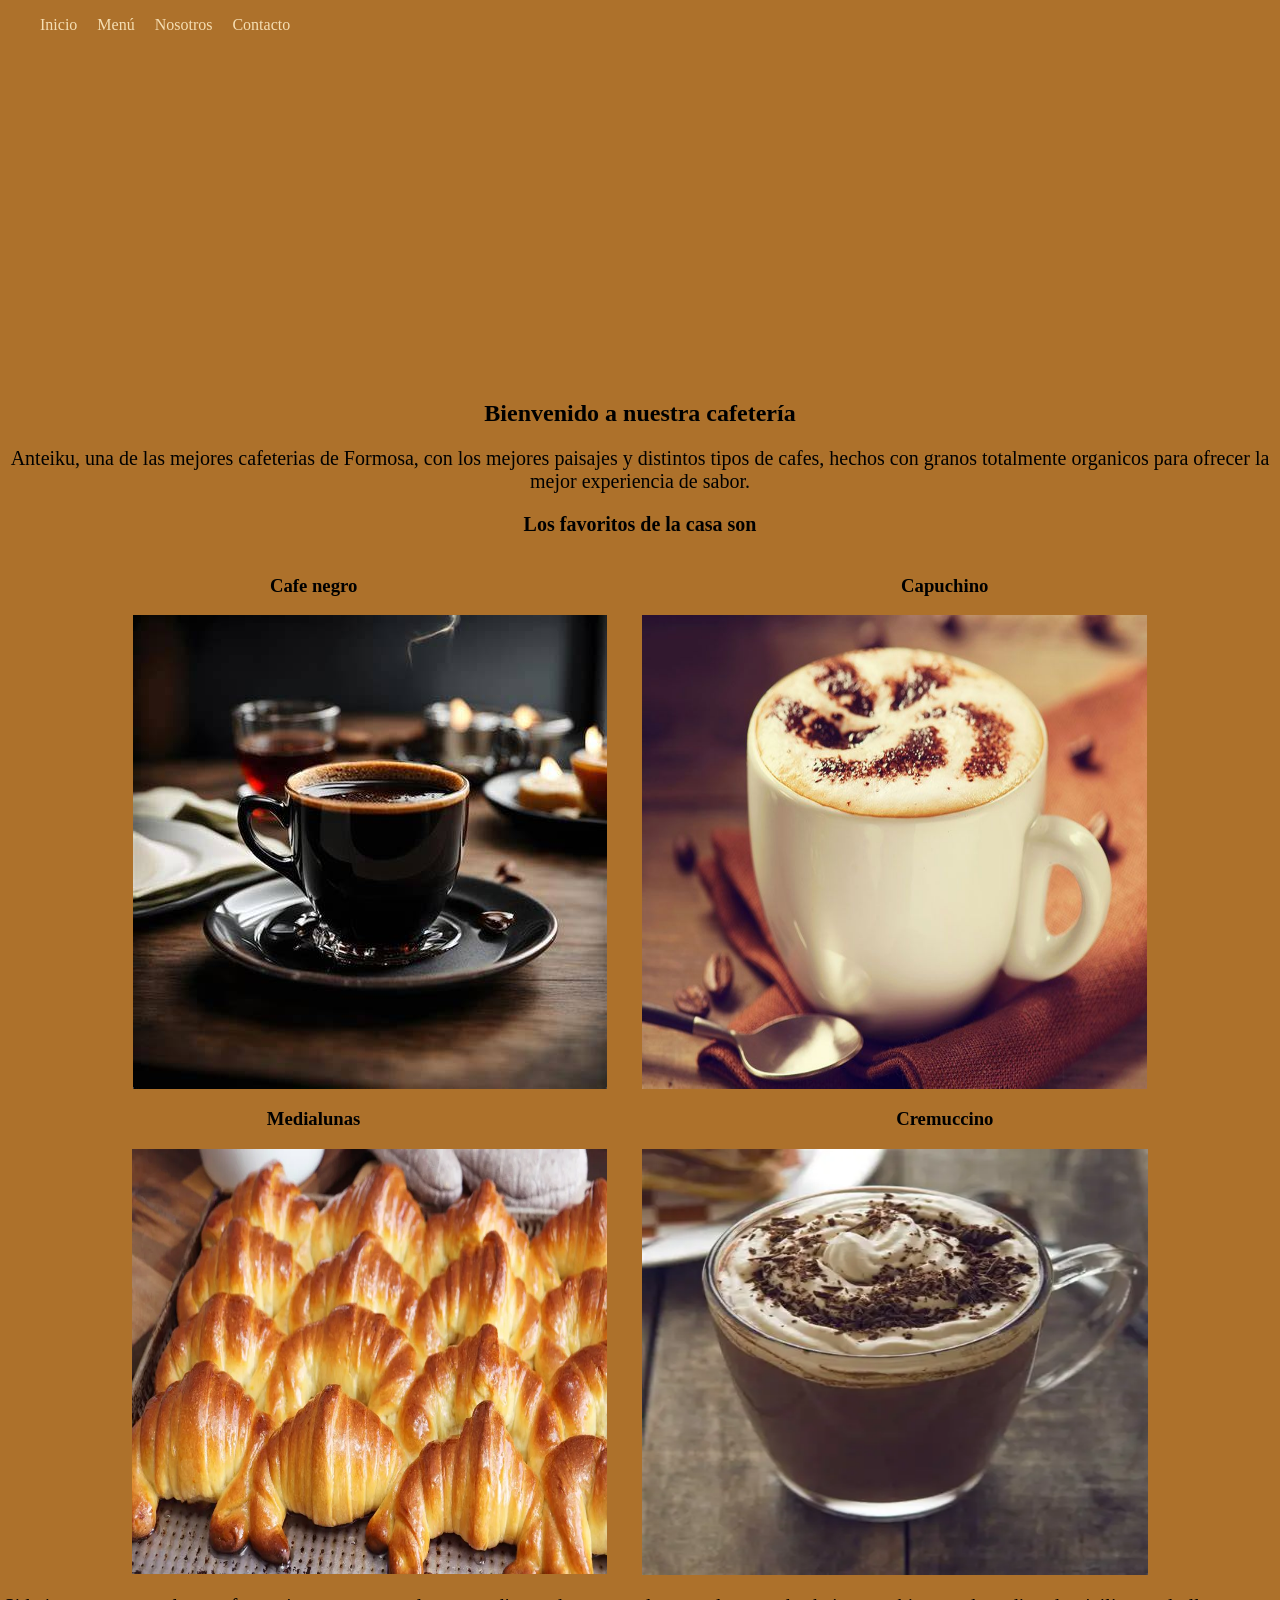
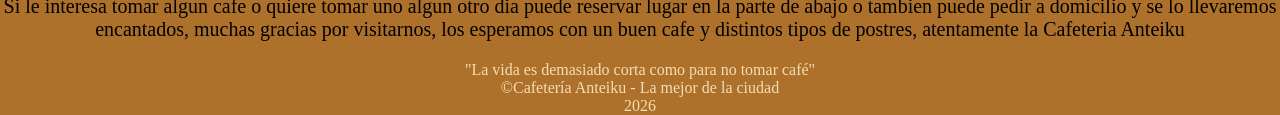
<file: Index.html>
<!doctype html>
<html lang="en">
  <head>
    <meta charset="UTF-8" />
    <meta name="viewport" content="width=, initial-scale=1.0" />
    <title>Inicio - Anteiku</title>
    <link rel="stylesheet" href="assets/css/inicio.css" />
  </head>
  <header>
    <nav>
      <ul>
        <li><a href="Index.html">Inicio</a></li>
        <li><a href="menu.html">Menú</a></li>
        <li><a href="nosotros.html">Nosotros</a></li>
        <li><a href="contacto.html">Contacto</a></li>
      </ul>
    </nav>
  </header>

  <body style="margin: 0">
    <section class="fondocafe">
      <video autoplay muted loop playsinline id="videocafe">
        <source src="assets/img/videocafe.mp4" type="video/mp4" />
      </video>
    </section>

    <section class="partemarron">
      <h2>Bienvenido a nuestra cafetería</h2>
      <p>
        Anteiku, una de las mejores cafeterias de Formosa, con los mejores
        paisajes y distintos tipos de cafes, hechos con granos totalmente
        organicos para ofrecer la mejor experiencia de sabor.
      </p>

      <h3><p>Los favoritos de la casa son</p></h3>
      <div class="productos">
        <h3>Cafe negro</h3>
      </div>
      <div class="productos">
        <h3>Capuchino</h3>
      </div>
      <section>
        <div class="Menu">
          <img src="assets/img/OIP.jfif" alt="" />

          <img
            src="assets/img/7ff9e0e84c90a0f87e27d2e968429e9b.jpg"
            alt=""
            width="505px"
          />
        </div>
      </section>
      <div class="productos">
        <h3>Medialunas</h3>
      </div>
      <div class="productos">
        <h3>Cremuccino</h3>
      </div>

      <section class="Menu">
        <img
          src="assets/img/medialunas.webp"
          alt=""
          width="475px"
          height="425px"
        />
        <img
          src="assets/img/cremuccino.webp"
          alt=""
          width="506px"
          height="426px"
        />
      </section>
      <p>
        Si le interesa tomar algun cafe o quiere tomar uno algun otro dia puede
        reservar lugar en la parte de abajo o tambien puede pedir a domicilio y
        se lo llevaremos encantados, muchas gracias por visitarnos, los
        esperamos con un buen cafe y distintos tipos de postres, atentamente la
        Cafeteria Anteiku
      </p>
    </section>
    <footer>
      "La vida es demasiado corta como para no tomar café"<br />
      &copy;Cafetería Anteiku - La mejor de la ciudad <br />
      2026
    </footer>
  </body>
</html>
</file>
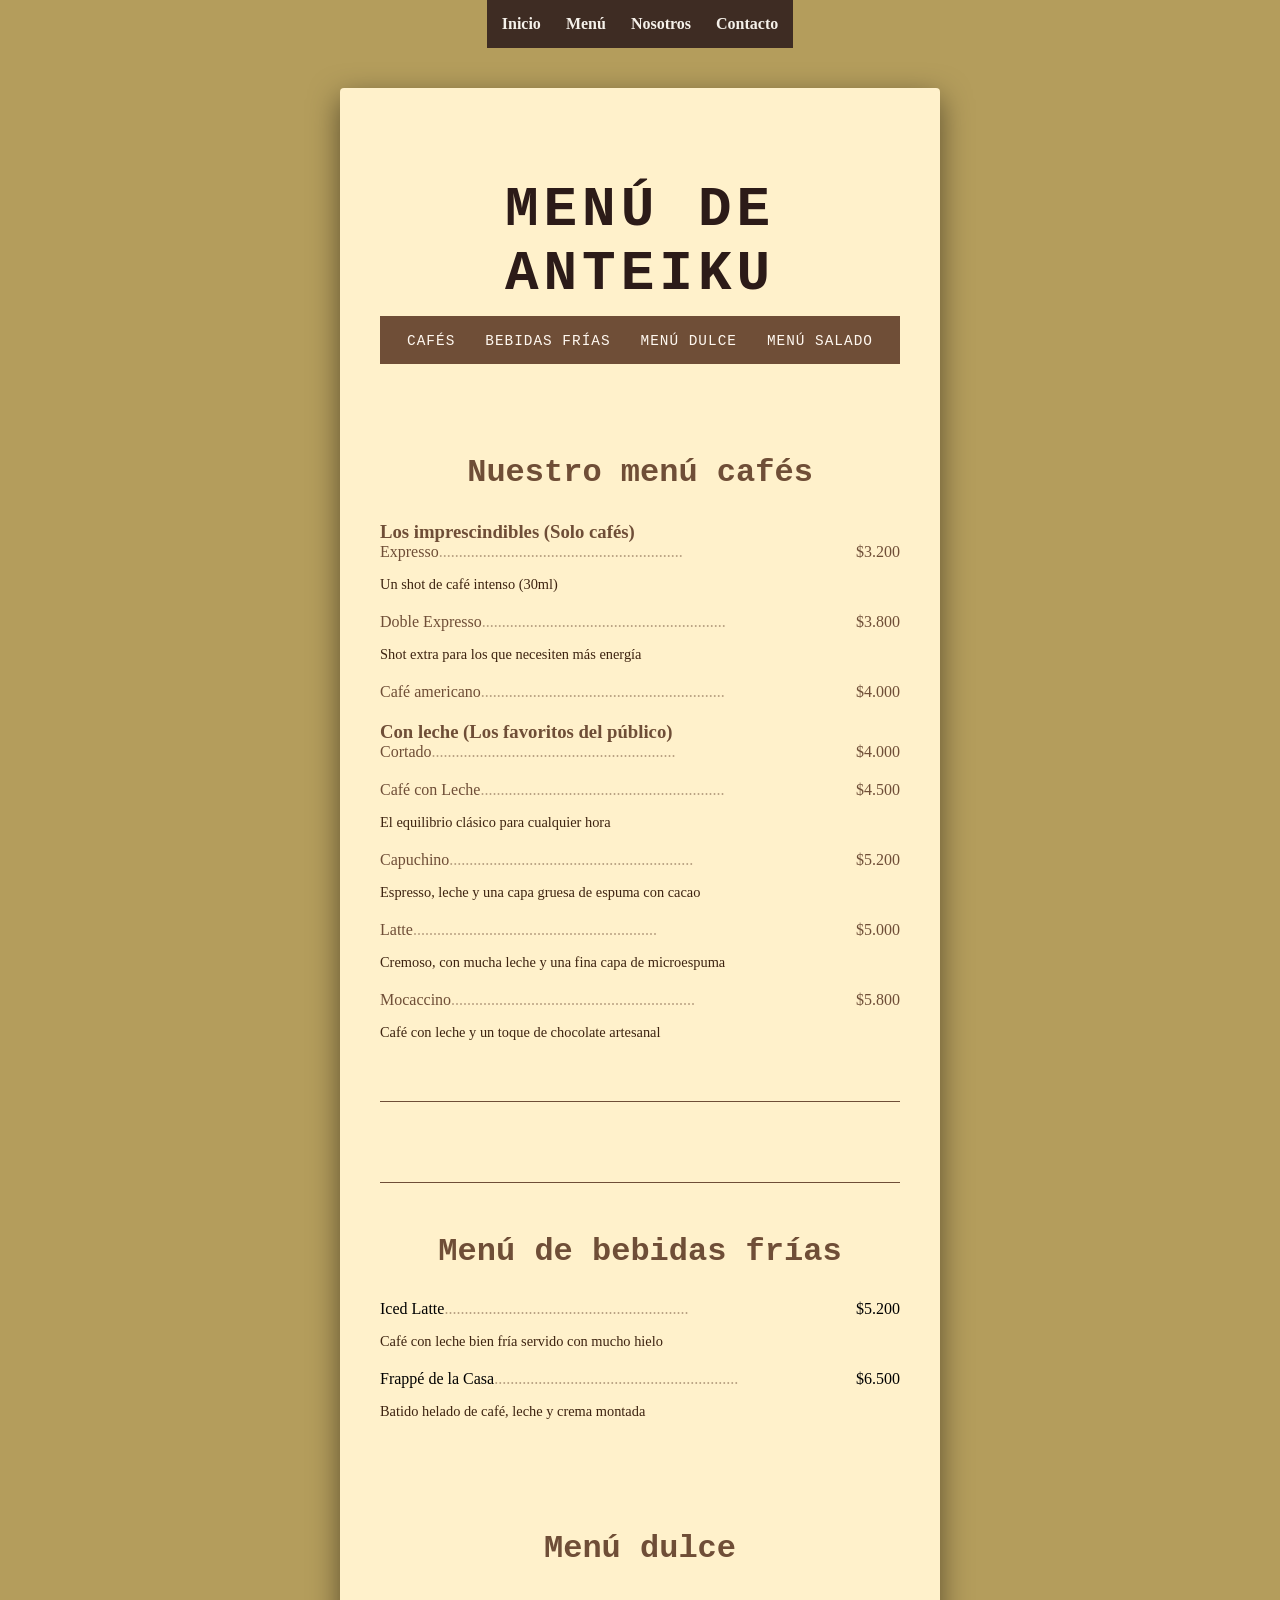
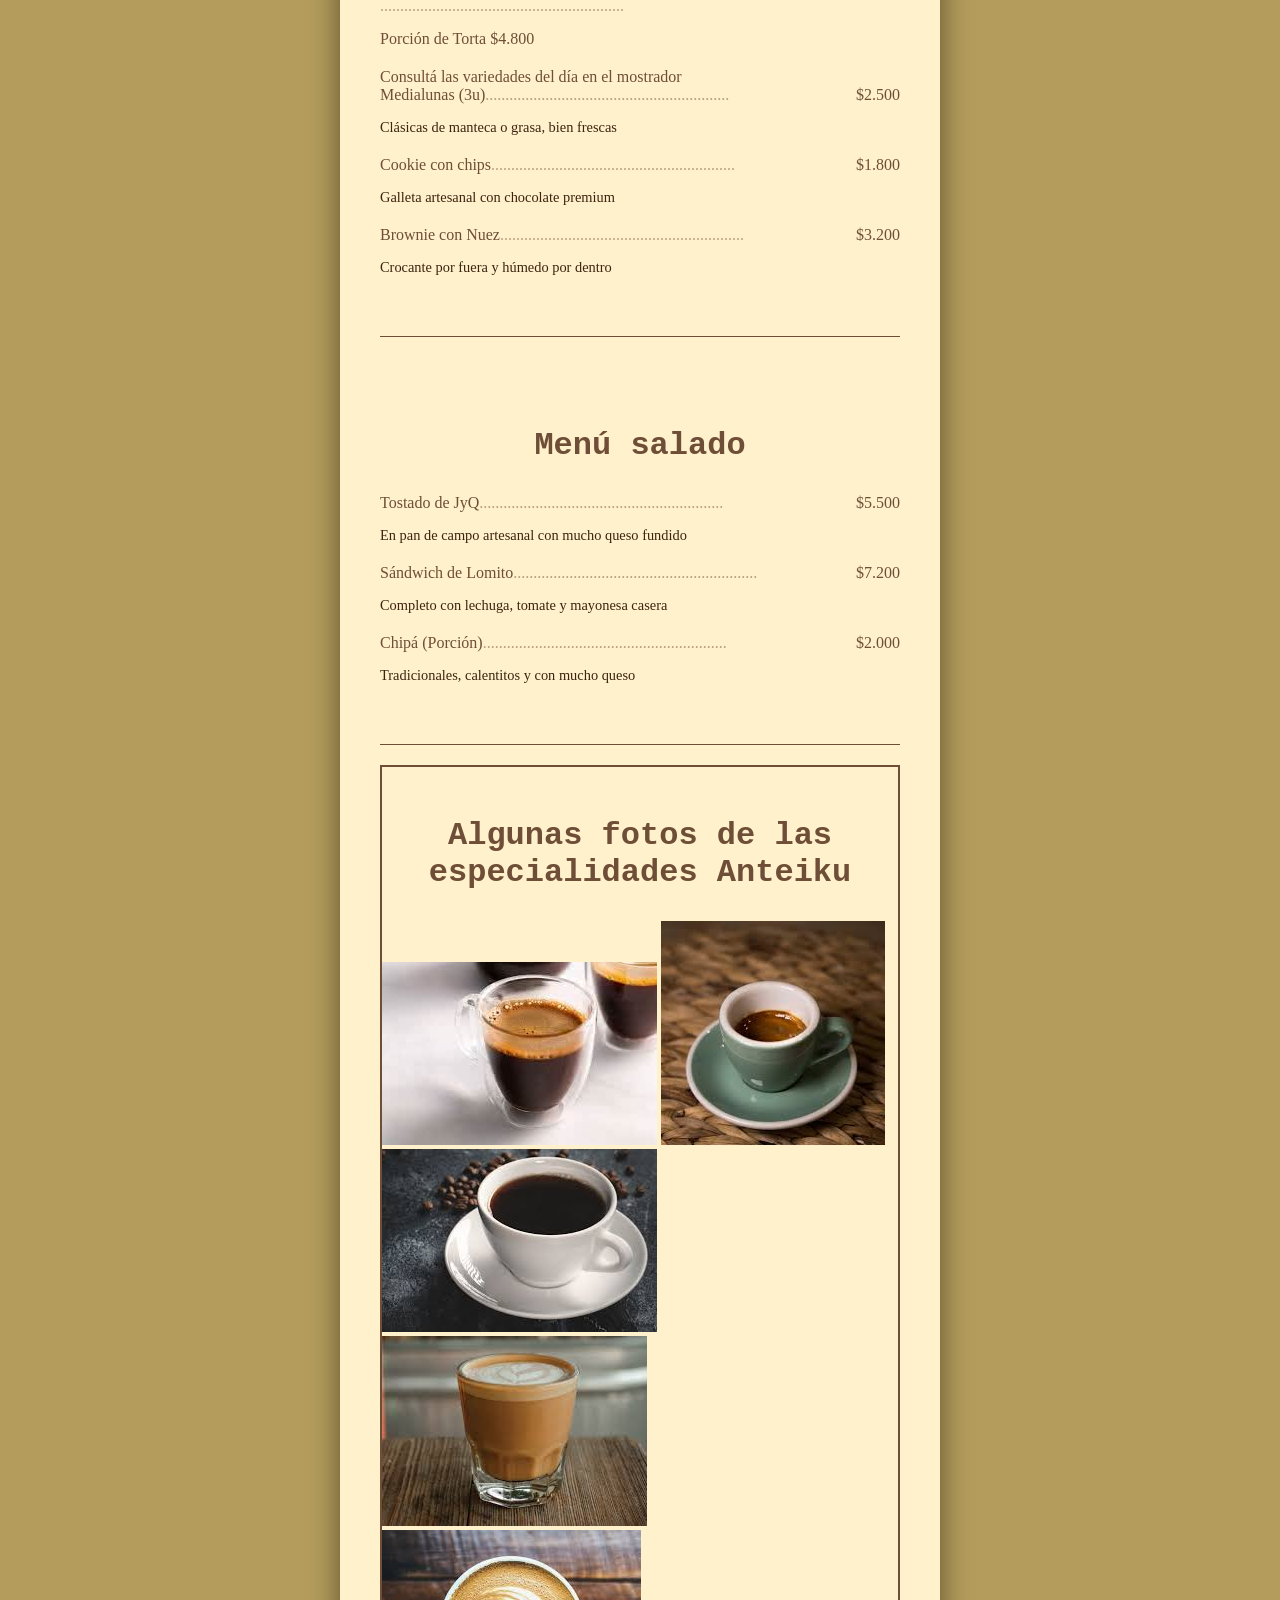
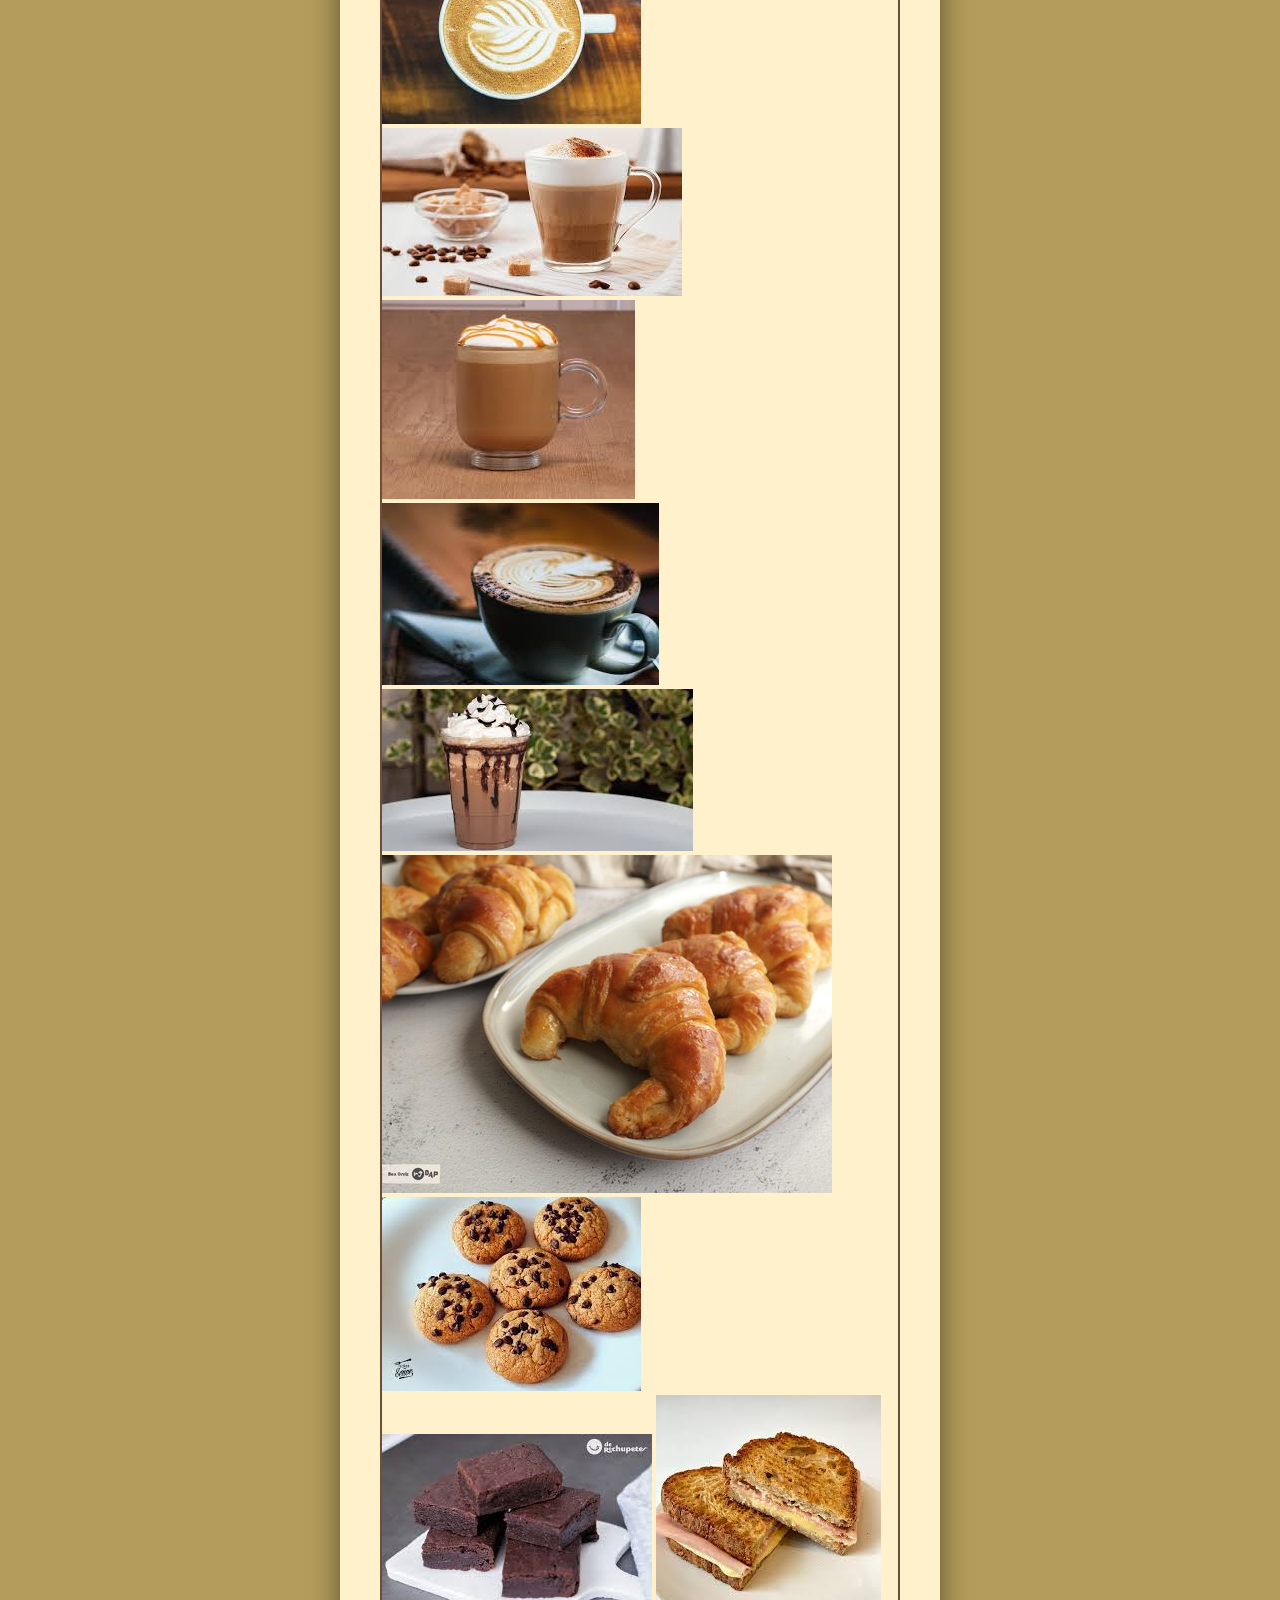
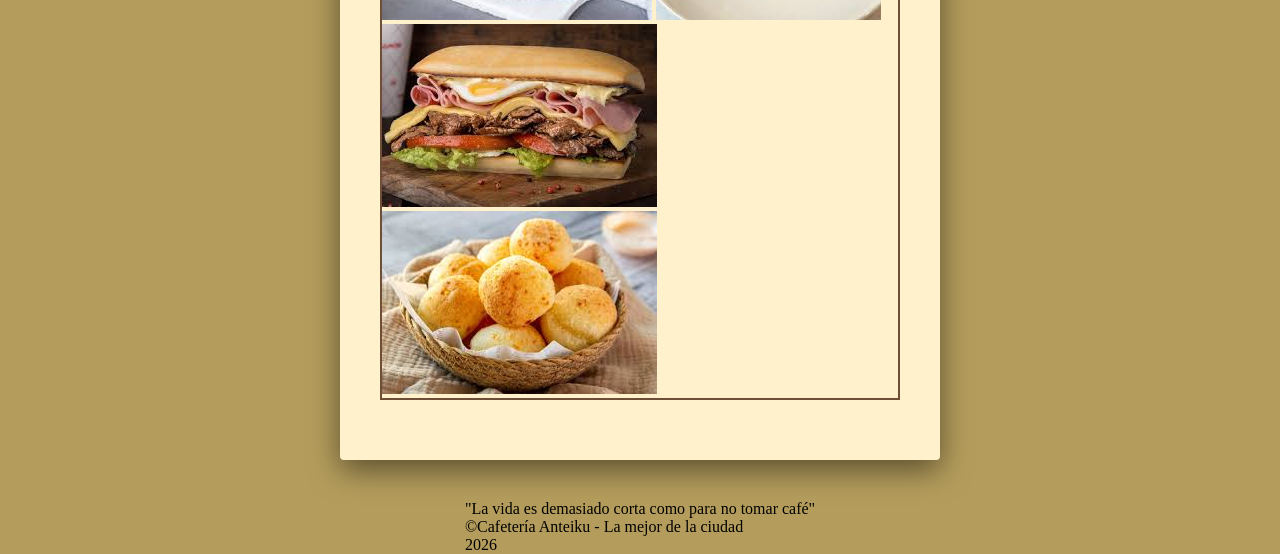
<file: menu.html>
<!doctype html>
<html lang="en">
  <head>
    <meta charset="UTF-8" />
    <meta name="viewport" content="width=device-width, initial-scale=1.0" />
    <title>Document</title>
    <link rel="stylesheet" href="assets/css/stylemenu.css">
  </head>
  <body class="pagina-menu">
    <header>
      <nav>
        <ul>
          <li><a href="Index.html">Inicio</a></li>
          <li><a href="menu.html">Menú</a></li>
          <li><a href="nosotros.html">Nosotros</a></li>
          <li><a href="contacto.html">Contacto</a></li>
        </ul>
      </nav>
    </header>
      <main class="main-menu">
        <h1 class="menuh1">Menú de Anteiku</h1>
        <nav class="nav-menu">
          <ul>
            <li><a href="#cafes">Cafés</a></li>
            <li><a href="#bebidasfrias">Bebidas frías</a></li>
            <li><a href="#dulce">Menú Dulce</a></li>
            <li><a href="#salado">Menú Salado</a></li>
          </ul>
        </nav>
        <section id="cafes">
          <h2 class="menuh2">Nuestro menú cafés</h2>
          <h3 class="menuh3">Los imprescindibles (Solo cafés)</h3>
          <div class="item">
            <div class="linea-arriba">
            <span class="nombre">Expresso</span>
            <span class="precio">$3.200</span>
            </div>
            <p>Un shot de café intenso (30ml)</p>
          </div>
          <div class="item">
            <div class="linea-arriba">
            <span class="nombre">Doble Expresso</span>
            <span class="precio">$3.800</span>
            </div>
            <p>Shot extra para los que necesiten más energía</p>
          </div>
          <div class="item">
            <div class="linea-arriba">
            <span class="nombre">Café americano</span>
            <span class="precio">$4.000</span>
            </div>
          </div>
          <h3>Con leche (Los favoritos del público)</h3>
          <div class="item">
            <div class="linea-arriba">
            <span class="nombre">Cortado</span>
            <span class="precio">$4.000</span>
            </div>
          </div>
          <div class="item">
             <div class="linea-arriba">
            <span class="nombre">Café con Leche</span>
            <span class="precio">$4.500</span>
            </div>
            <p>El equilibrio clásico para cualquier hora</p>
          </div>
          <div class="item">
            <div class="linea-arriba">
            <span class="nombre">Capuchino</span>
            <span class="precio">$5.200</span>
            </div>
            <p>Espresso, leche y una capa gruesa de espuma con cacao</p>
          </div>
          <div class="item">
            <div class="linea-arriba">
            <span class="nombre">Latte</span>
            <span class="precio">$5.000</span>
            </div>
            <p>Cremoso, con mucha leche y una fina capa de microespuma</p>
          </div>
          <div class="item">
            <div class="linea-arriba">
            <span class="nombre">Mocaccino</span>
            <span class="precio">$5.800</span>
            </div>
            <p>Café con leche y un toque de chocolate artesanal</p>
          </div>
        </section>
        <section id="bebidasfrias"></section>
        <h2 class="menuh2">Menú de bebidas frías</h2>
          <div class="item">
            <div class="linea-arriba">
            <span class="nombre">Iced Latte</span>
            <span class="precio">$5.200</span>
            </div>
            <p>Café con leche bien fría servido con mucho hielo</p>
          </div>
            <div class="item">
            <div class="linea-arriba">
              <span class="nombre">Frappé de la Casa</span>
              <span class="precio">$6.500</span>
            </div>
            <p>Batido helado de café, leche y crema montada</p>
        </div>
      </section>
      <section id="dulce">
        <h2 class="menuh2"> Menú dulce </h2>
          <div class="item">
            <div class="linea-arriba"></div>
              <span class="nombre">Porción de Torta</span>
              <span class="precio">$4.800</span>
            </div>
          <p>Consultá las variedades del día en el mostrador</p>
          </div>
          <div class="item">
          <div class="linea-arriba">
            <span class="nombre">Medialunas (3u)</span>
            <span class="precio">$2.500</span>
          </div>
          <p>Clásicas de manteca o grasa, bien frescas</p>
          </div>
          <div class="item">
          <div class="linea-arriba">
            <span class="nombre">Cookie con chips</span>
            <span class="precio">$1.800</span>
          </div>
          <p>Galleta artesanal con chocolate premium</p>
        </div>
        <div class="item">
          <div class="linea-arriba">
            <span class="nombre">Brownie con Nuez</span>
            <span class="precio">$3.200</span>
          </div>
          <p>Crocante por fuera y húmedo por dentro</p>
        </div>
      </section>
      <section id="salado">
        <h2 class="menuh2">Menú salado</h2>
        <div class="item">
          <div class="linea-arriba">
            <span class="nombre">Tostado de JyQ</span>
            <span class="precio">$5.500</span>
          </div>
          <p>En pan de campo artesanal con mucho queso fundido</p>
        </div>
        <div class="item">
          <div class="linea-arriba">
            <span class="nombre">Sándwich de Lomito</span>
            <span class="precio">$7.200</span>
          </div>
          <p>Completo con lechuga, tomate y mayonesa casera</p>
        </div>
        <div class="item">
          <div class="linea-arriba">
            <span class="nombre">Chipá (Porción)</span>
            <span class="precio">$2.000</span>
          </div>
          <p>Tradicionales, calentitos y con mucho queso</p>
        </div>
      </section>
      <section class="galeria-fotos">
        <h2 class="menuh2">Algunas fotos de las especialidades Anteiku</h2>
          <div class="contenedor-galeria">
            <img src="assets/img/expresso.jpg" alt="Expresso Anteiku">
            <img src="assets/img/doble-expresso.jpg" alt="Doble Expresso">
            <img src="assets/img/cafe-americano.jpg" alt="Americano Anteiku">
            <img src="assets/img/cafe-cortado.jpg" alt="Café cortado">
            <img src="assets/img/cafe-con-leche.jpg" alt="Café con leche">
            <img src="assets/img/capuchino.jpg" alt="Capuchino Anteiku">
            <img src="assets/img/latte.jpg" alt="Latte Especial Anteiku">
            <img src="assets/img/mocaccino.jpg" alt="Mocaccino">
            <img src="assets/img/frappe.jpg" alt="Frappe">
            <img src="assets/img/medialunas.jpg" alt="Medialunas">
            <img src="assets/img/cookies.jpg" alt="Cookies Anteiku">
            <img src="assets/img/brownies.jpg" alt="Brownies Especial Anteiku">
            <img src="assets/img/tostados.jpg" alt="Tostados">
            <img src="assets/img/lomito.jpg" alt="Lomito Anteiku">
            <img src="assets/img/chipas.jpg" alt="Chipas">
          </div>
      </section>
    </main>
    <footer>
      "La vida es demasiado corta como para no tomar café"<br />
      &copy;Cafetería Anteiku - La mejor de la ciudad <br />
      2026
    </footer>
  </body>
</html>
</file>
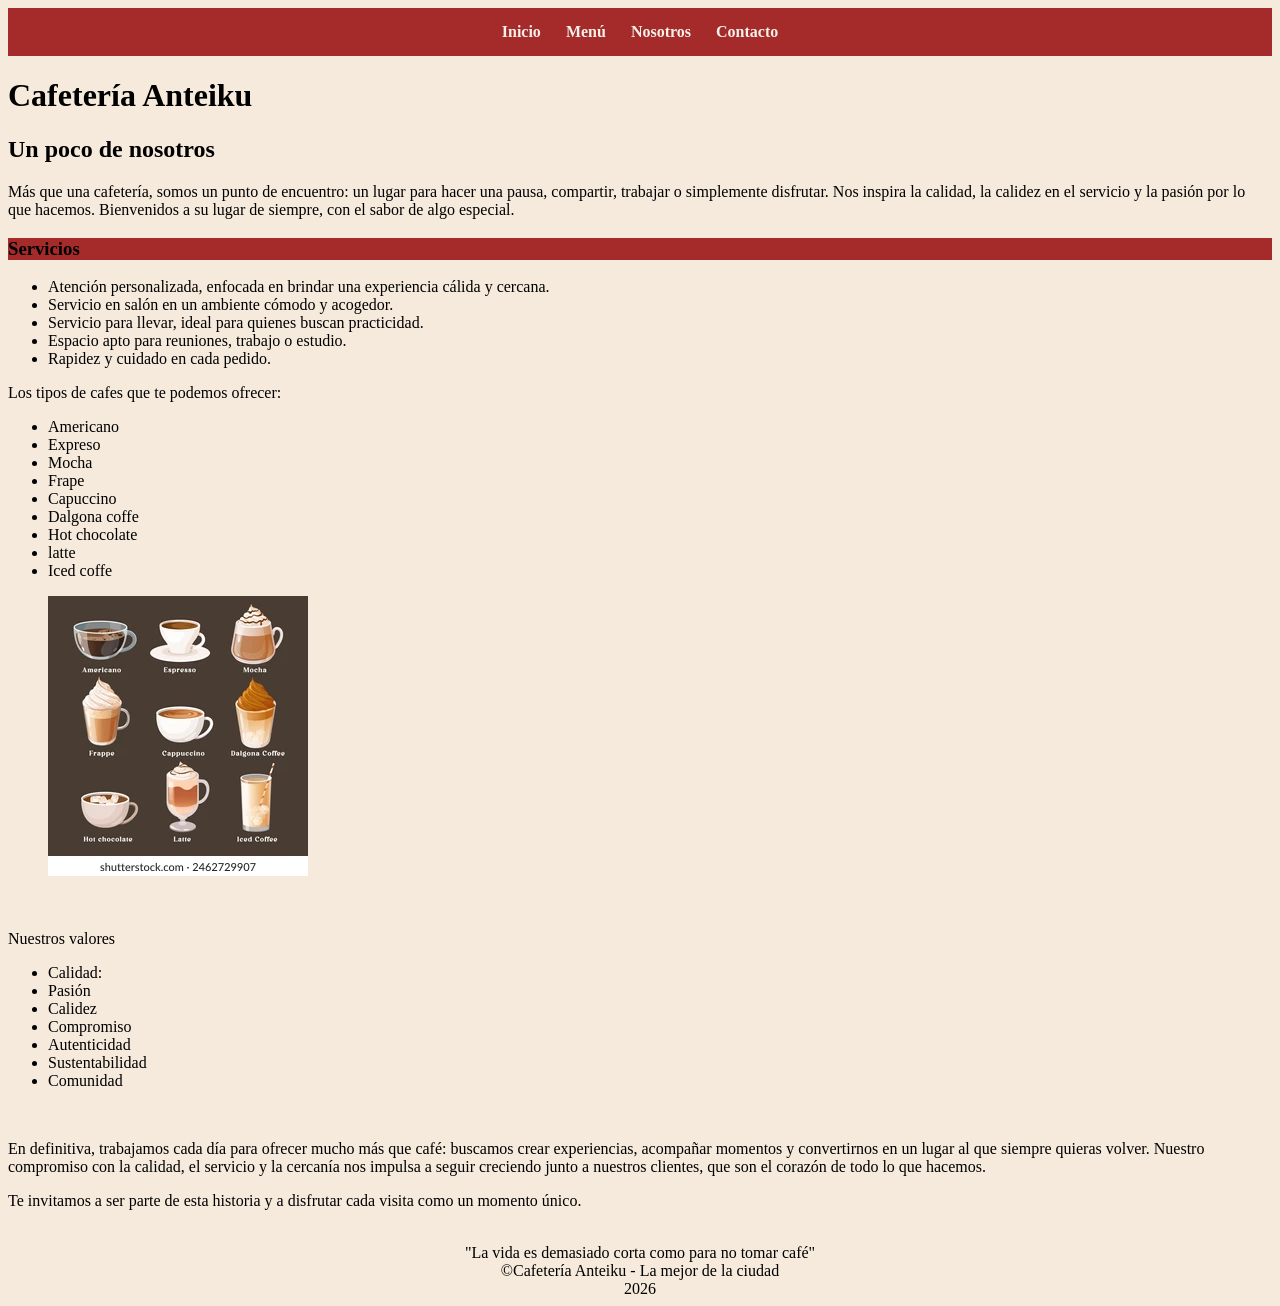
<file: nosotros.html>
<!doctype html>
<html lang="en">
  <head>
    <meta charset="UTF-8" />
    <meta name="viewport" content="width=device-width, initial-scale=1.0" />
    <title>Document</title>
    <link rel="stylesheet" href="assets/css/nosotros.css" />
  </head>
  <header>
    <nav>
      <ul>
        <li><a href="Index.html">Inicio</a></li>
        <li><a href="menu.html">Menú</a></li>
        <li><a href="nosotros.html">Nosotros</a></li>
        <li><a href="contacto.html">Contacto</a></li>
      </ul>
    </nav>
  </header>
  <body>
    <h1>Cafetería Anteiku</h1>
    <h2>Un poco de nosotros</h2>
    <main>
      <p>
        Más que una cafetería, somos un punto de encuentro: un lugar para hacer
        una pausa, compartir, trabajar o simplemente disfrutar. Nos inspira la
        calidad, la calidez en el servicio y la pasión por lo que hacemos.
        Bienvenidos a su lugar de siempre, con el sabor de algo especial.
      </p>

      <h3>Servicios</h3>
      <ul>
        <li>
          Atención personalizada, enfocada en brindar una experiencia cálida y
          cercana.
        </li>
        <li>Servicio en salón en un ambiente cómodo y acogedor.</li>
        <li>Servicio para llevar, ideal para quienes buscan practicidad.</li>
        <li>Espacio apto para reuniones, trabajo o estudio.</li>
        <li>Rapidez y cuidado en cada pedido.</li>
      </ul>

      <p>Los tipos de cafes que te podemos ofrecer:</p>
      <ul>
        <li>Americano</li>
        <li>Expreso</li>
        <li>Mocha</li>
        <li>Frape</li>
        <li>Capuccino</li>
        <li>Dalgona coffe</li>
        <li>Hot chocolate</li>
        <li>latte</li>
        <li>Iced coffe</li>
      </ul>
      <figure>
        <img src="assets/img/tipos cafes.webp" alt="" />
      </figure>
      <br />
      <p>Nuestros valores</p>
      <ul>
        <li>Calidad:</li>
        <li>Pasión</li>
        <li>Calidez</li>
        <li>Compromiso</li>
        <li>Autenticidad</li>
        <li>Sustentabilidad</li>
        <li>Comunidad</li>
      </ul>
      <br />
      <p>
        En definitiva, trabajamos cada día para ofrecer mucho más que café:
        buscamos crear experiencias, acompañar momentos y convertirnos en un
        lugar al que siempre quieras volver. Nuestro compromiso con la calidad,
        el servicio y la cercanía nos impulsa a seguir creciendo junto a
        nuestros clientes, que son el corazón de todo lo que hacemos.
      </p>
      <p>
        Te invitamos a ser parte de esta historia y a disfrutar cada visita como
        un momento único.
      </p>
    </main>
    <br />
    <footer>
      "La vida es demasiado corta como para no tomar café"<br />
      &copy;Cafetería Anteiku - La mejor de la ciudad <br />
      2026
    </footer>
  </body>
</html>
</file>
<file: assets/css/inicio.css>
body {
    background-color: rgb(173, 113, 43)
}
#fondocafe {
    position: absolute;
    height: 100vh;
    display: flex;
    justify-content: center;
  align-items: center;
}
#videocafe {
    position: absolute;
  top: 0;
  left: 0;
  width: 100%;
  height: 65%;
  object-fit: cover;
  z-index: -1;
}
.Titulo {
    
    color: wheat;
    font-family: cursive;
    margin-top: -5px;
    display: inline-block;
}

.Titulo:hover {
    color: rgba(122, 60, 16, 0.836);
    font-size: 40px;
}
ul {
    display: flex;
    gap: 20px;
    list-style-type: none;
    
}

a {
    color: wheat;
    display: flex;
    gap: 20px;
    font-family: cursive;
    text-decoration: none;
    
}
a:hover {
     color: rgba(122, 60, 16, 0.836);
    font-size: 20px;
    font-family: cursive;
    transition: color 1s ease;
    
}

.partemarron {
   margin-top: 350px;
}
p {
    font-family: cursive;
    text-align: center;
    font-size: 20px;
}
h2 {
    font-family: cursive;
    text-align: center;
    
} 
.Menu {
    display: flex;
    gap: 35px;
    justify-content: center;
} .productos {
    text-align: center;
    display: flex;
    gap: 540px;
    font-family: cursive;
  display: inline-block;
  width: 49%;
} 
footer {
    text-align: center;
    color: wheat;
}

nav {
    display: flex;
    gap: 20px;
    text-align: center;
}
</file>
<file: assets/css/stylemenu.css>
* {
  margin: 0;
  padding: 0;
  box-sizing: border-box;
}

.linea-arriba {
  margin-left: auto;
  margin-right: auto;
  display: flex;
  justify-content: space-between;
  align-items: baseline;
  margin-bottom: 15px;
}

.linea-arriba::after {
  content: ".............................................................";
  white-space: nowrap;
  overflow: hidden;
  color: #6f4e37;
  order: 2;
  flex-grow: 1;
  opacity: 0.5;
}

.linea-arriba span:first-child {
  order: 1;
}
.linea-arriba span:last-child {
  order: 3;
}

.item {
  margin-bottom: 20px;
}

.nav-menu {
  background-color: #6f4e37;
  padding: 15px 0;
  position: sticky;
  top: 0;
  z-index: 1000;
}

.nav-menu ul {
  max-width: 600px;
  list-style: none;
  display: flex;
  justify-content: center;
  gap: 30px;
  margin: 0;
  padding: 0;
}

.nav-menu a {
  text-align: center;
  text-decoration: none;
  color: #fff8f0;
  font-family: "Courier New", Courier, monospace;
  font-weight: 400;
  text-transform: uppercase;
  font-size: 0.9rem;
  letter-spacing: 1px;
  transition: color 0.3s ease;
}

.nav-menu a:hover {
  color: #ff9a53;
}

.item p {
  margin-top: 5px;
  font-size: 0.9em;
  color: #3d2310;
}

.main-menu {
  background-color: #fff1cb;
  width: 90%;
  max-width: 600px;
  margin: 40px auto;
  padding: 40px;
  box-shadow: 0 10px 30px rgba(0, 0, 0, 0.5);
  border-radius: 4px;
}

#cafes {
  width: 100%;
  padding: 40px 0px;
  border-bottom: 1px solid;
  color: #6f4e37;
}

#bebidasfrias {
  width: 100%;
  padding: 40px 0px;
  border-bottom: 1px solid;
  color: #6f4e37;
}

#dulce {
  width: 100%;
  padding: 40px 0px;
  border-bottom: 1px solid;
  color: #6f4e37;
}

#salado {
  width: 100%;
  padding: 40px 0px;
  border-bottom: 1px solid;
  color: #6f4e37;
}

.menuh1 {
  font-family: "Courier New", Courier, monospace;
  font-size: 3.5rem;
  text-align: center;
  margin-top: 50px;
  margin-bottom: 10px;
  color: #2c1b18;
  text-transform: uppercase;
  letter-spacing: 5px;
}

.menuh2 {
  font-family: "Courier New", Courier, monospace;
  font-size: 2rem;
  text-align: center;
  margin-top: 50px;
  margin-bottom: 30px;
  color: #6f4e37;
}

.pagina-menu {
  background-color: #b49d5c;
  margin: 0;
  padding: 0;
  display: flex;
  flex-direction: column;
  align-items: center;
}

.nav-menu a {
  transition: color 0.3s ease;
}

.footermenu {
  background-color: #1a0f0d;
  color: #ffffff;
  padding: 40px 0;
  width: 100%;
  text-align: center;
  font-family: "Courier New", Courier, monospace;
  margin-top: 50px;
  border-top: 3px solid #2c1b18;
}

.galeria-fotos {
  max-width: 100%;
  height: auto;
  display: block;
  margin: 20px auto;
  border: 2px solid #6f4e37;
}

nav ul {
    list-style: none;
    display: flex;
    justify-content: center;
    padding: 0;
    margin: 0;
    gap: 25px;
}

nav a {
    color: #f5f1ea;
    text-decoration: none;
    font-weight: bold;
}

header {
    background-color: #3e2c23;
    padding: 15px;
}
</file>
<file: assets/css/nosotros.css>
header {
    background-color: brown;
    padding: 15px;
    text-align: center;
}
a{
color: black;
text-decoration: none;
}

 body{
    background-color: rgb(245, 234, 220);
}
img {
    text-align: justify;
}
nav {
    color: beige;
    text-decoration: none;
    font-weight: bold;
}
footer{
    text-align: center;
}
h3{
    background-color: brown;
}


nav ul {
    list-style: none;
    display: flex;
    justify-content: center;
    padding: 0;
    margin: 0;
    gap: 25px;
}

nav a {
    color: #f5f1ea;
    text-decoration: none;
    font-weight: bold;
}
</file>
